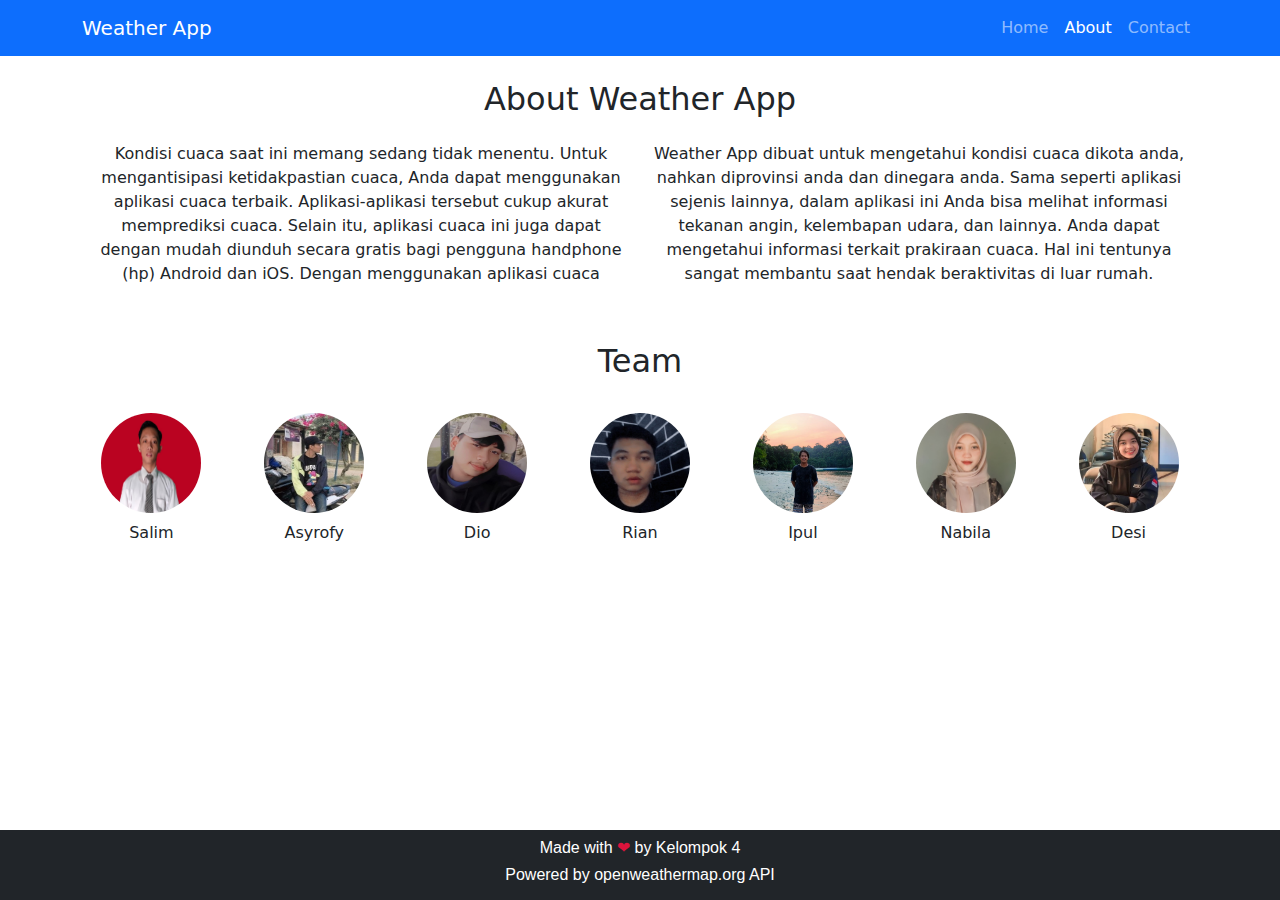
<file: about.html>
<!DOCTYPE html>
<html lang="en">
  <head>
    <meta charset="UTF-8" />
    <meta name="viewport" content="width=device-width, initial-scale=1.0" />
    <link rel="icon" href="/img/weather.png">
    <title>Weather App | About</title>
    <link rel="stylesheet" href="style.css" />

    <style>
      img{
        width: 100px;
        height: 100px;
        border-radius: 100%;

      }
      .footer{
position: fixed;
    bottom: 0;
      }

        img:hover{
          transition: 0.2s;
         scale: 110%;
        }
    </style>
    <link
      rel="stylesheet"
      href="https://cdn.jsdelivr.net/npm/bootstrap@5.3.2/dist/css/bootstrap.min.css"
    />
  </head>
  <body>
    <nav class="navbar navbar-dark navbar-expand-lg bg-primary" style="position: sticky; top:0; z-index:10;">
      <div class="container">
        <a class="navbar-brand" href="/">Weather App</a>
        <button
          class="navbar-toggler"
          type="button"
          data-bs-toggle="collapse"
          data-bs-target="#navbarNav"
          aria-controls="navbarNav"
          aria-expanded="false"
          aria-label="Toggle navigation"
        >
          <span class="navbar-toggler-icon"></span>
        </button>
        <div class="collapse navbar-collapse" id="navbarNav">
          <ul class="navbar-nav ms-auto">
            <li class="nav-item">
              <a class="nav-link" aria-current="page" href="/index.html"
                >Home</a
              >
            </li>
            <li class="nav-item">
              <a class="nav-link active" href="/about.html">About</a>
            </li>
            <li class="nav-item">
              <a class="nav-link" href="/contact.html">Contact</a>
            </li>
          </ul>
        </div>
      </div>
    </nav>
<!-- akhir nav -->

<section class="container">
<div class="container text-center">
      <div class="row text-center mt-4">
      <div class="col">
        <h2>About Weather App</h2>
      </div>
    </div>
  <div class="row my-3">
    <div class="col-md-6">
      <p>
        Kondisi cuaca saat ini memang sedang tidak menentu. Untuk mengantisipasi ketidakpastian cuaca, Anda dapat menggunakan aplikasi cuaca terbaik.
Aplikasi-aplikasi tersebut cukup akurat memprediksi cuaca. Selain itu, aplikasi cuaca ini juga dapat dengan mudah diunduh secara gratis bagi pengguna handphone (hp) Android dan iOS.
Dengan menggunakan aplikasi cuaca
      </p>
    </div>
    <div class="col-md-6">
      <p>Weather App dibuat untuk mengetahui kondisi cuaca dikota anda, nahkan diprovinsi anda dan dinegara anda. 
   Sama seperti aplikasi sejenis lainnya, dalam aplikasi ini Anda bisa melihat informasi tekanan angin, kelembapan udara, dan lainnya.
    Anda dapat mengetahui informasi terkait prakiraan cuaca. Hal ini tentunya sangat membantu saat hendak beraktivitas di luar rumah.
   </p>
    </div>
  </div>
</div>
</section>

<div class="container text-center ">
  <div class="row">
      <div class="col-12 my-4">
        <h2>Team</h2>
      </div>
    <div class="col">
    <img src="./img/salim.jpg" alt="Ahmad Nur Salim">
    <p class="py-2">Salim</p>
    </div>
    <div class="col">
    <img src="./img/asropi.jpg" alt="">
    <p class="py-2">Asyrofy</p>
    </div>
    <div class="col">
    <img src="./img/dio.jpg" alt="">
    <p class="py-2">Dio</p>
    </div>
    <div class="col">
    <img src="./img/rian.jpg" alt="">
    <p class="py-2">Rian</p>
    </div>
    <div class="col">
    <img src="./img/ipul.jpg" alt="">
    <p class="py-2">Ipul</p>
    </div>
    <div class="col">
    <img src="./img/nabila.jpg" alt="">
    <p class="py-2">Nabila</p>
    </div>
    <div class="col">
    <img src="./img/desi.jpg" alt="">
   <p class="py-2">Desi</p> 
    </div>
  </div>
</div>



    <div class="footer bg-dark">
        <h6>Made with <span>&#10084;</span> by Kelompok 4</h6>
        <h6>Powered by openweathermap.org API</h3>
    </div>

    <script src="https://cdn.jsdelivr.net/npm/bootstrap@5.3.2/dist/js/bootstrap.bundle.min.js"></script>
  </body>
</html>
</file>
<file: style.css>
.temp {
  border-radius: 10px;
  background-color: #012443;
  color: rgb(211, 211, 211);
  display: inline-block;
  padding: 5px 8px;
}

body {
  height: 100vh;
}

.footer {
  width: 100%;
  height: 70px;
  color: white;
  bottom: 0;
  text-align: center;
  font-family: "Montserrat", sans-serif;
  padding-top: 8px;
}

.footer h6 {
  font-weight: 200;
}

.footer span {
  color: crimson;
}
</file>
